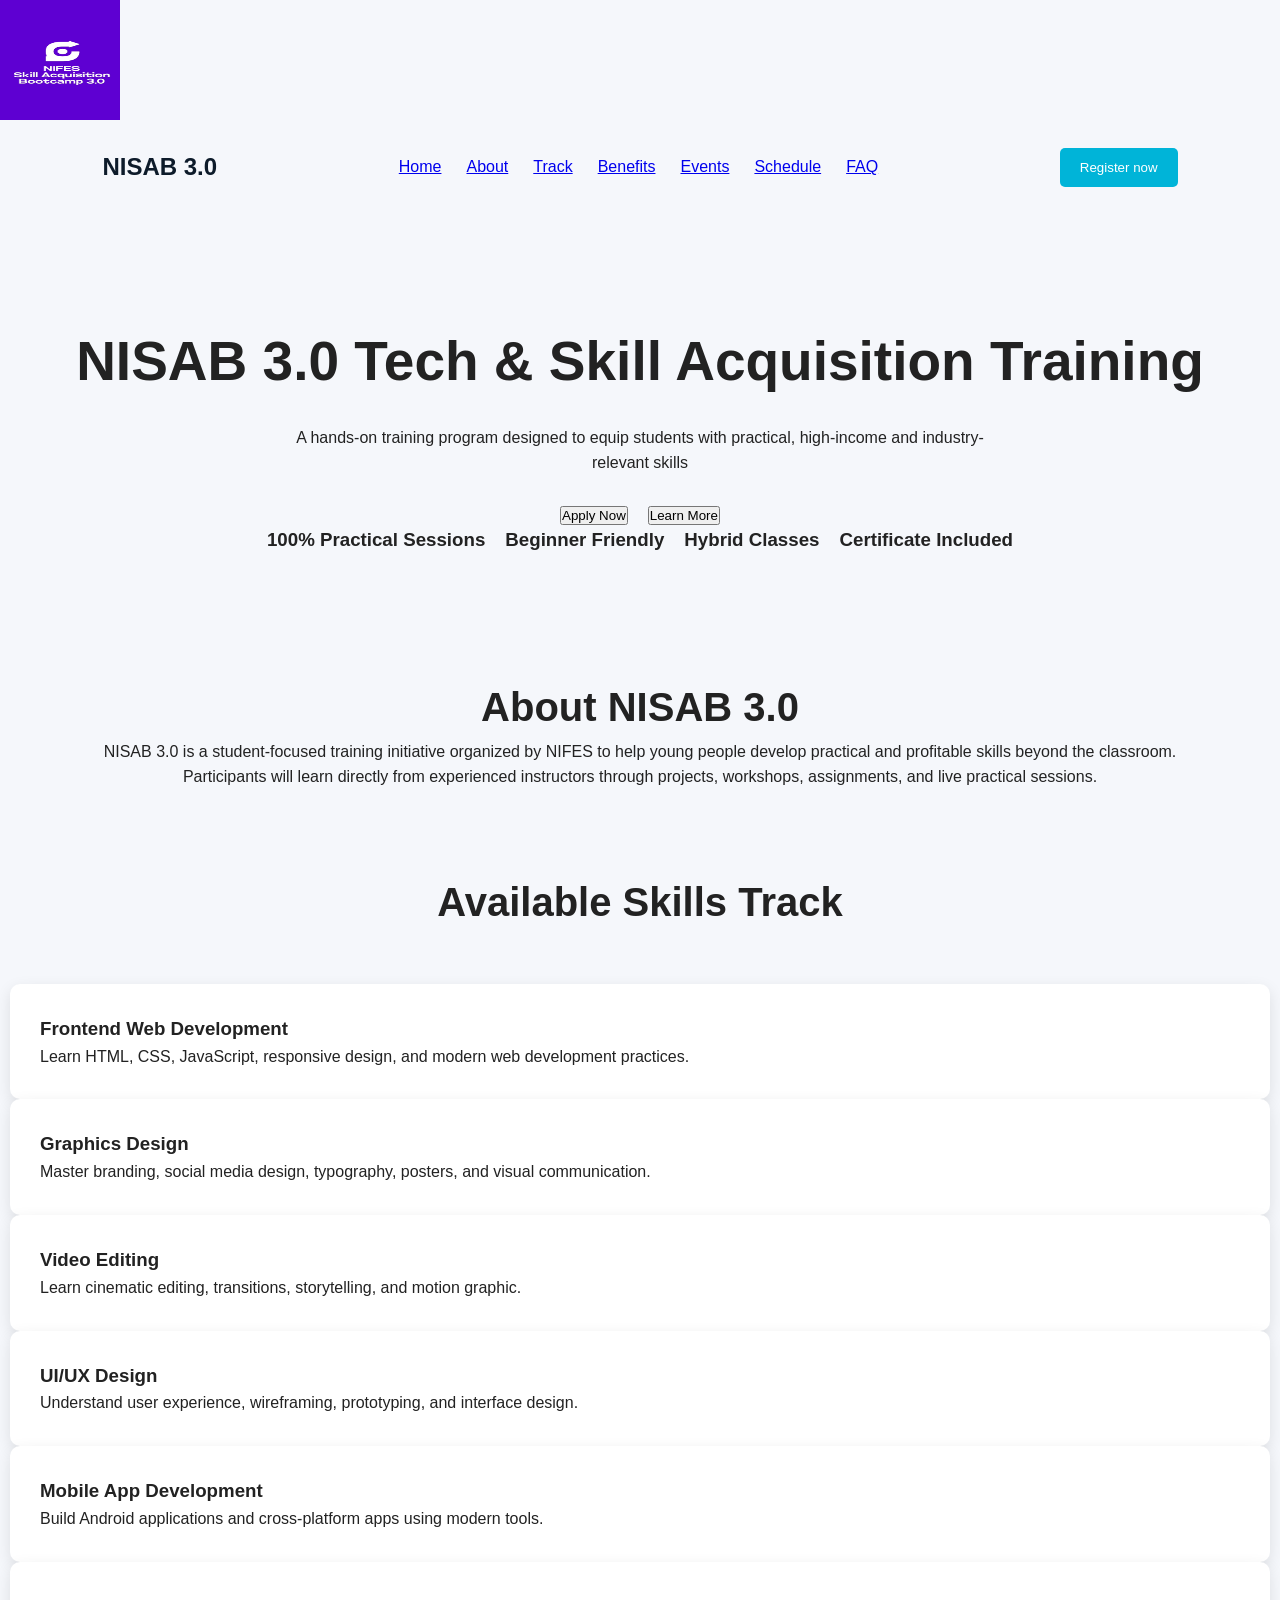
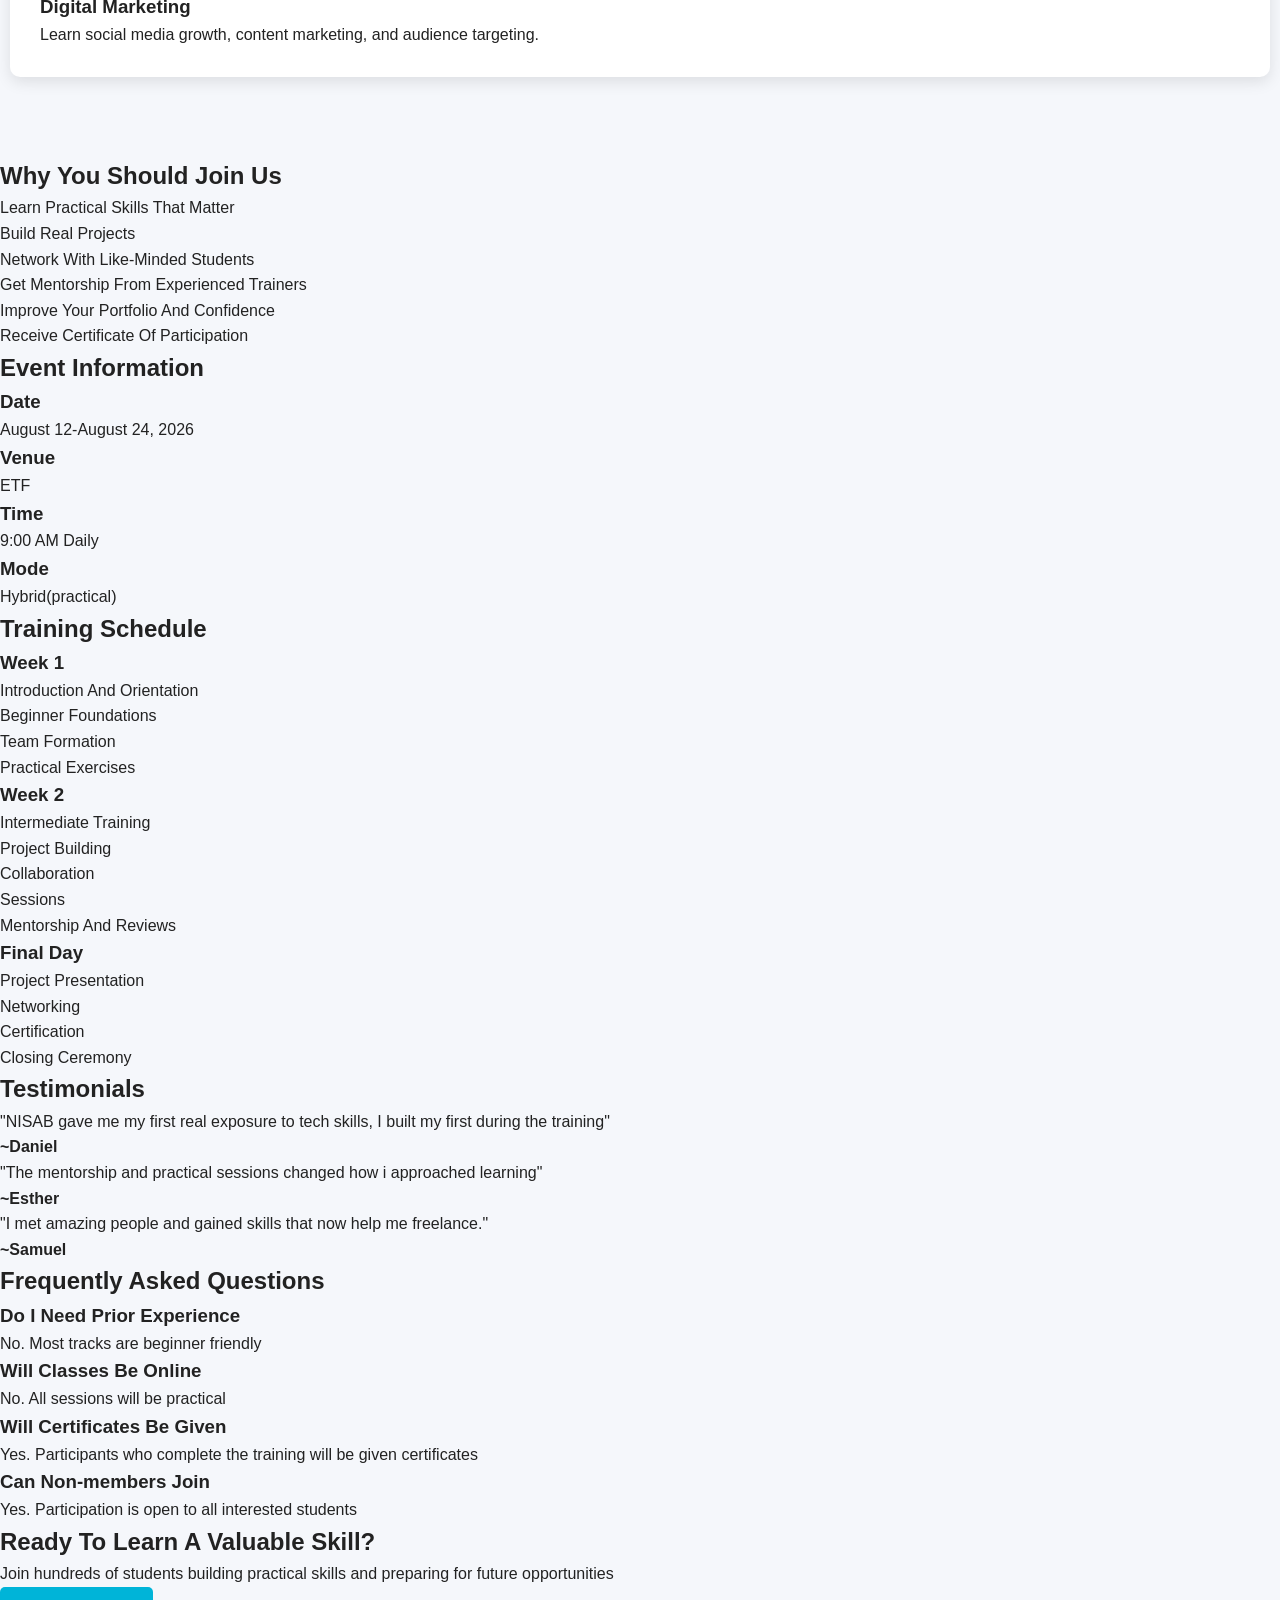
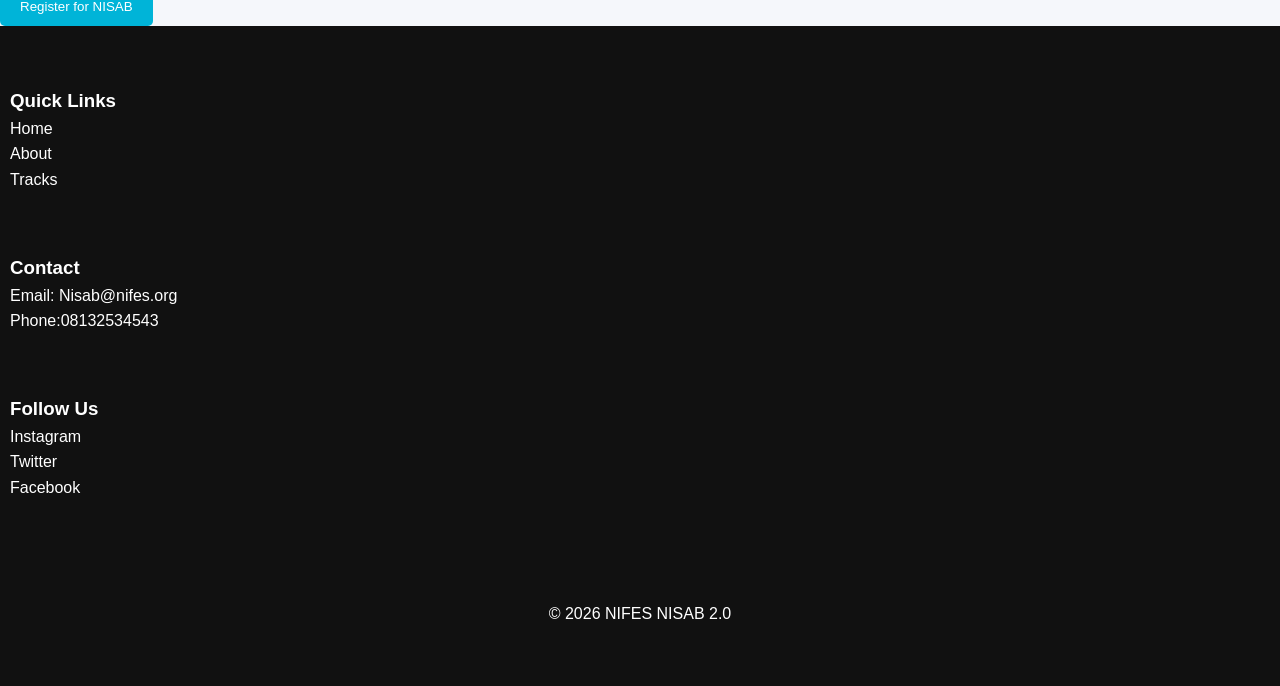
<file: index.html>
<!DOCTYPE html>
<html>

<head>
  <meta charset="UTF-8">
  <meta name="viewport" content="width=device-width, initial-scale=1">
  <title>NIFES NISAB 2.0</title>
  <img src="NISAB.jpg" alt="NISAB 3.0" height="120px"  width="120px"/>
  <link rel="shortcut icon" type="image/jpeg" href="nifes">
  <link rel="stylesheet" href="style.css">
</head>

<body>
  <!--- NAV BAR --->
  <header class="nav-bar">
    <nav class="nav-container">
      <h1 class="nav-name">NISAB 3.0</h1>
      <ul class="nav-links"> 
        <li><a href="#">Home</a></li>
        <li><a href="#">About</a></li>
        <li><a href="#">Track</a></li>
        <li><a href="#">Benefits</a></li>
        <li><a href="#">Events</a></li>
        <li><a href="#">Schedule</a></li>
        <li><a href="#">FAQ</a></li>
      </ul>
      
      <button type="submit" class="btn">Register now</button>
    </nav>

  </header>
  
  
  <!--- HERO SECTION --->
  <section class="hero">
    <h2>NISAB 3.0 Tech & Skill Acquisition Training</h2>
    <p>A hands-on training program designed to equip students with practical, high-income and industry-relevant skills
    </p>
    <div class="hero-features">
      <button type="submit">Apply Now</button>
      <button type="submit">Learn More</button>
    </div>
    <div class="hero-button">
      <h3>100% Practical Sessions</h3>
      <h3>Beginner Friendly</h3>
      <h3>Hybrid Classes</h3>
      <h3>Certificate Included</h3>
    </div>
  </section>
  
  
  <!--- ABOUT SECTION --->
  <section class="about">
    <h2>About NISAB 3.0</h2>
    <p>NISAB 3.0 is a student-focused training initiative organized by NIFES to help young people develop practical and profitable skills beyond the classroom.</p>
    <p>Participants will learn directly from experienced instructors through projects, workshops, assignments, and live practical sessions.</p>
  </section>


  <!--- TRAINING TRACKS --->
  <section class="tracks">
    <h2>Available Skills Track</h2>
    
    <div class="card">
     <h3>Frontend Web Development</h3>
       <p>Learn HTML, CSS, JavaScript, responsive design, and modern web development practices.</p>
    </div>
    
    <div class="card">
      <h3>Graphics Design</h3>
        <p>Master branding, social media design, typography, posters, and visual communication.</p>
    </div>
    
    <div class="card">
      <h3>Video Editing</h3>
      <p>Learn cinematic editing, transitions, storytelling, and motion graphic.</p>
    </div>
    
    <div class="card">
      <h3>UI/UX Design</h3>
      <p>Understand user experience, wireframing, prototyping, and interface design.</p>
    </div>
    
    <div class="card">
      <h3>Mobile App Development</h3>
      <p>Build Android applications and cross-platform apps using modern tools.</p>
    </div>
    
    <div class="card">
      <h3>Digital Marketing</h3>
      <p>Learn social media growth, content marketing, and audience targeting.</p>
    </div>
  </section>
  
  
  <!--- BENEFITS SECTION --->
  <section class="benefits">
    <h2>Why You Should Join Us</h2>
    <ul>
      <li>Learn Practical Skills That Matter</li>
      <li>Build Real Projects</li>
      <li>Network With Like-Minded Students</li>
      <li>Get Mentorship From Experienced Trainers</li>
      <li>Improve Your Portfolio And Confidence</li>
      <li>Receive Certificate Of Participation</li>
    </ul>
  </section>
  
  <!--- EVENT SECTION --->
  <section class="event">
    <h2>Event Information</h2>
    
    <h3>Date</h3>
    <p>August 12-August 24, 2026</p>
    
    <h3>Venue</h3>
    <p>ETF</p>
    
    <h3>Time</h3>
    <p>9:00 AM Daily</p>
    
    <h3>Mode</h3>
    <p>Hybrid(practical)</p>
  </section>
  
  
  <!--- SCHEDULE SECTION--->
  <section class="schedule">
    <h2>Training Schedule</h2>
    <div class="time">
      <h3>Week 1</h3>
      <ul>
        <li>Introduction And Orientation</li>
        <li>Beginner Foundations</li>
        <li>Team Formation</li>
        <li>Practical Exercises</li>
      </ul>
    </div>
    
    <div class="time">
      <h3>Week 2</h3>
      <ul>
        <li>Intermediate Training</li>
        <li>Project Building</li>
        <li>Collaboration</li>
        <li>Sessions</li>
        <li>Mentorship And Reviews</li>
      </ul>
    </div>
    
    <div class="time">
      <h3>Final Day</h3>
      <ul>
        <li>Project Presentation</li>
        <li>Networking</li>
        <li>Certification</li>
        <li>Closing Ceremony</li>
      </ul>
    </div>
  </section>
  
  
  <!--- Testimonials --->
  <section class="testimonials">
    <h2>Testimonials</h2>
    <div class="testimony">
      <p>"NISAB gave me my first real exposure to tech skills, I built my first during the training"</p>
      <h4><b>~Daniel</b></h4>
    </div>
    
    <div class="testimony">
      <p>"The mentorship and practical sessions changed how i approached learning"</p>
      <h4><b>~Esther</b></h4>
    </div>
    
    <div class="testimony">
      <p>"I met amazing people and gained skills that now help me freelance."</p>
      <h4><b>~Samuel</b></h4>
    </div>
  </section>
  
  <!--- FAQ SECTION --->
  <section class="FAQ">
    <h2>Frequently Asked Questions</h2>
    <div class="question">
      <h3>Do I Need Prior Experience</h3>
      <p>No. Most tracks are beginner friendly</p>
    </div>
    
    <div class="question">
      <h3>Will Classes Be Online</h3>
      <p>No. All sessions will be practical</p>
    </div>
    
    <div class="question">
      <h3>Will Certificates Be Given</h3>
      <p>Yes. Participants who complete the training will be given certificates</p>
    </div>
    
    <div class="question">
      <h3>Can Non-members Join</h3>
      <p>Yes. Participation is open to all interested students</p>
    </div>
  </section>
  
  <!--- CALL TO ACTION --->
  <section class="CAT">
    <h2>Ready To Learn A Valuable Skill?</h2>
    <p>Join hundreds of students building practical skills and preparing for future opportunities</p>
    
    <button type="submit" class="btn">Register for NISAB</button>
  </section>
  <!--- TO DO; WE'LL GET BACK TO LATER--->
  
  <!--- FOOTER --->
  <footer class="footer">
    <div class="footer-grid">
      <div>
      <h3>Quick Links</h3>
      <p>Home</p>
      <p>About</p>
      <p>Tracks</p>
      </div>

      <div>
        <h3>Contact</h3>
        <p>Email: Nisab@nifes.org</p>
        <p>Phone:08132534543</p>
      </div>

      <div>
        <h3>Follow Us</h3>
        <p>Instagram</p>
        <p>Twitter</p>
        <p>Facebook</p>
      </div>

      <p class="copyright">
        &copy 2026 NIFES NISAB 2.0
      </p>
  
    </footer>
</body>

</html>
</file>
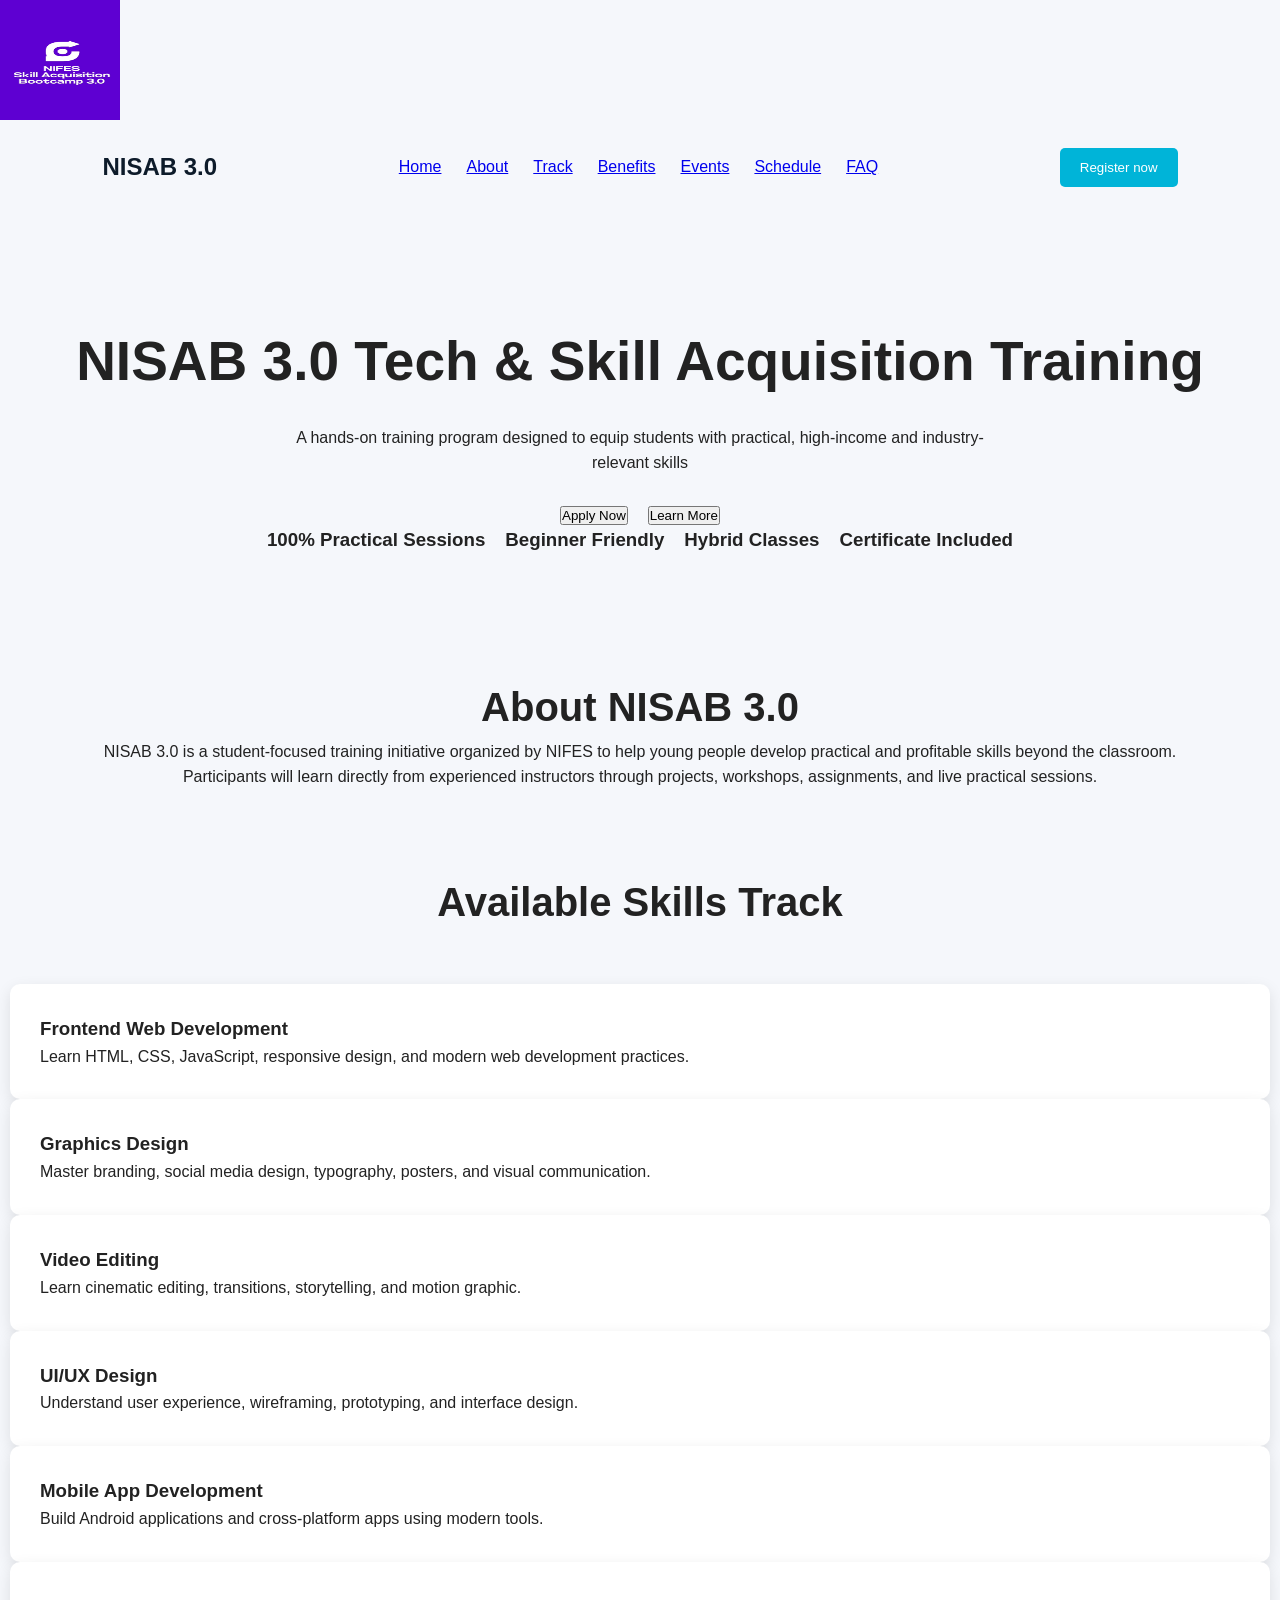
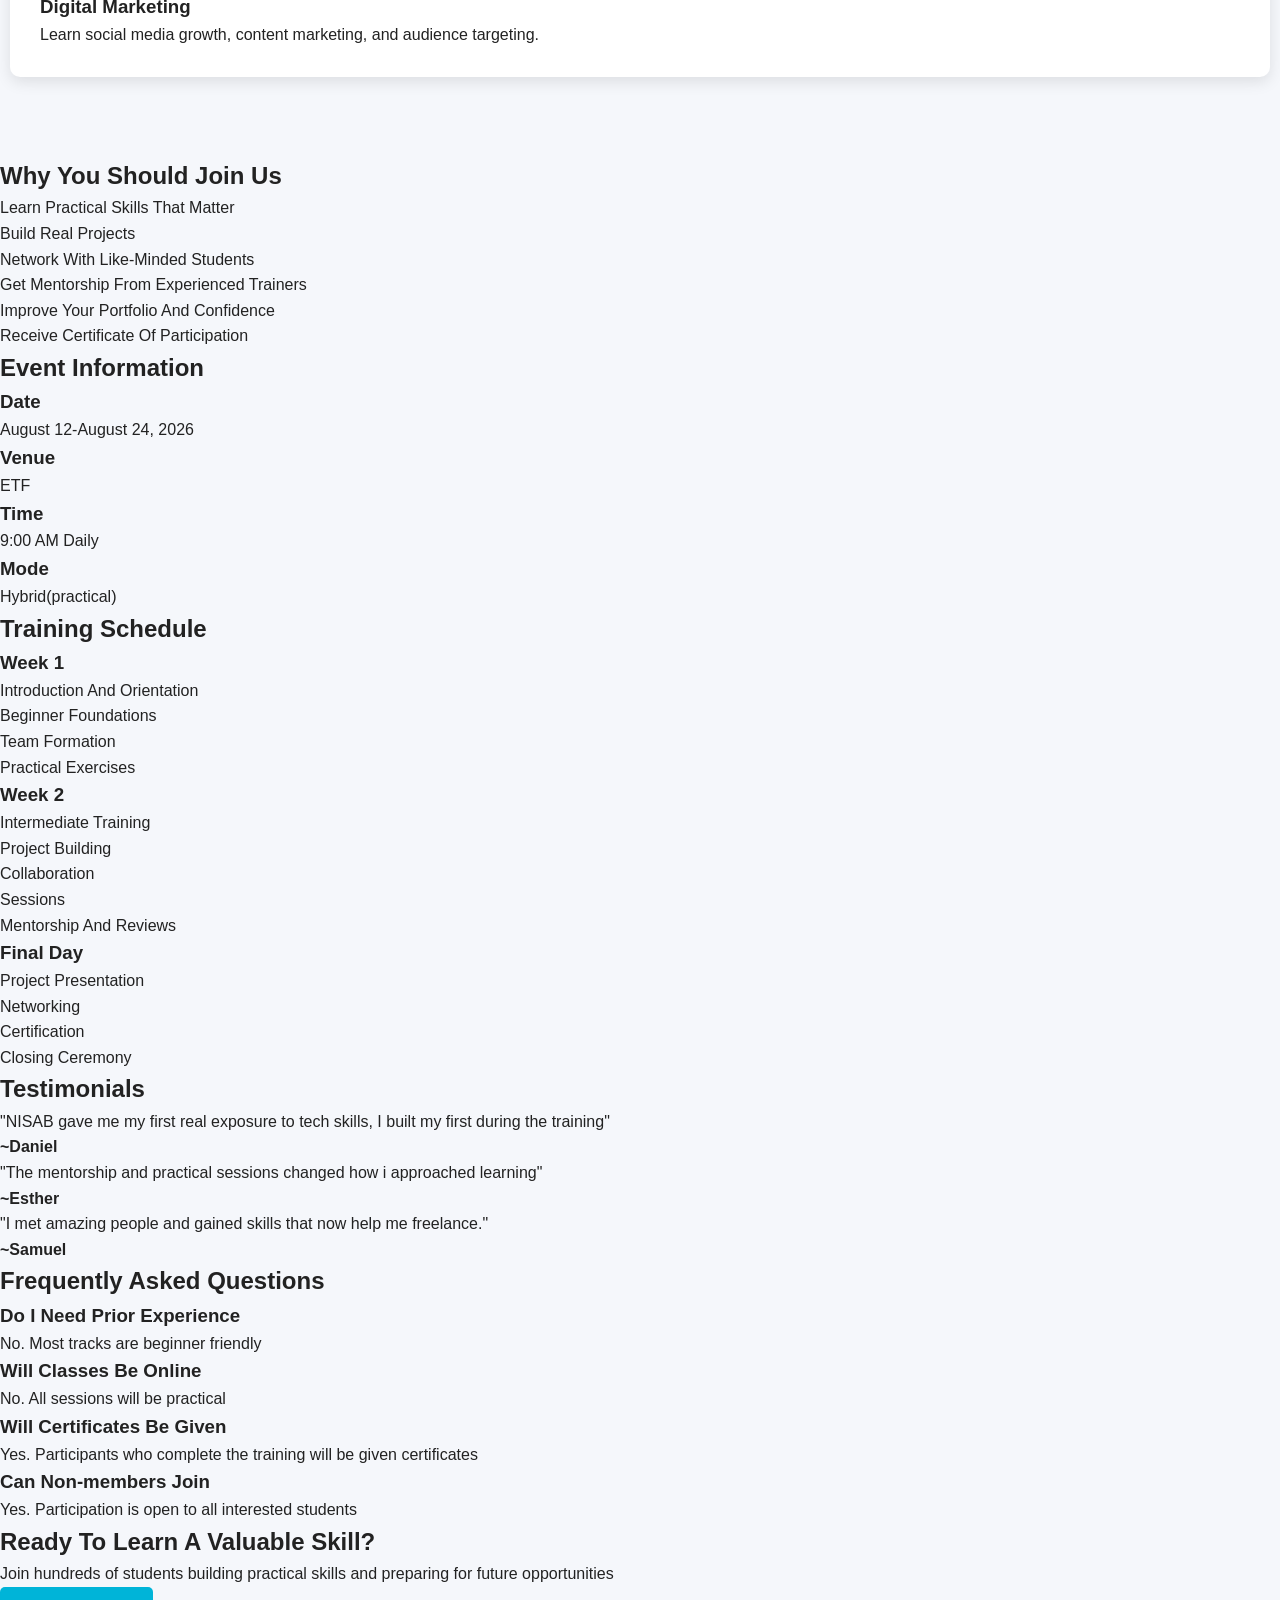
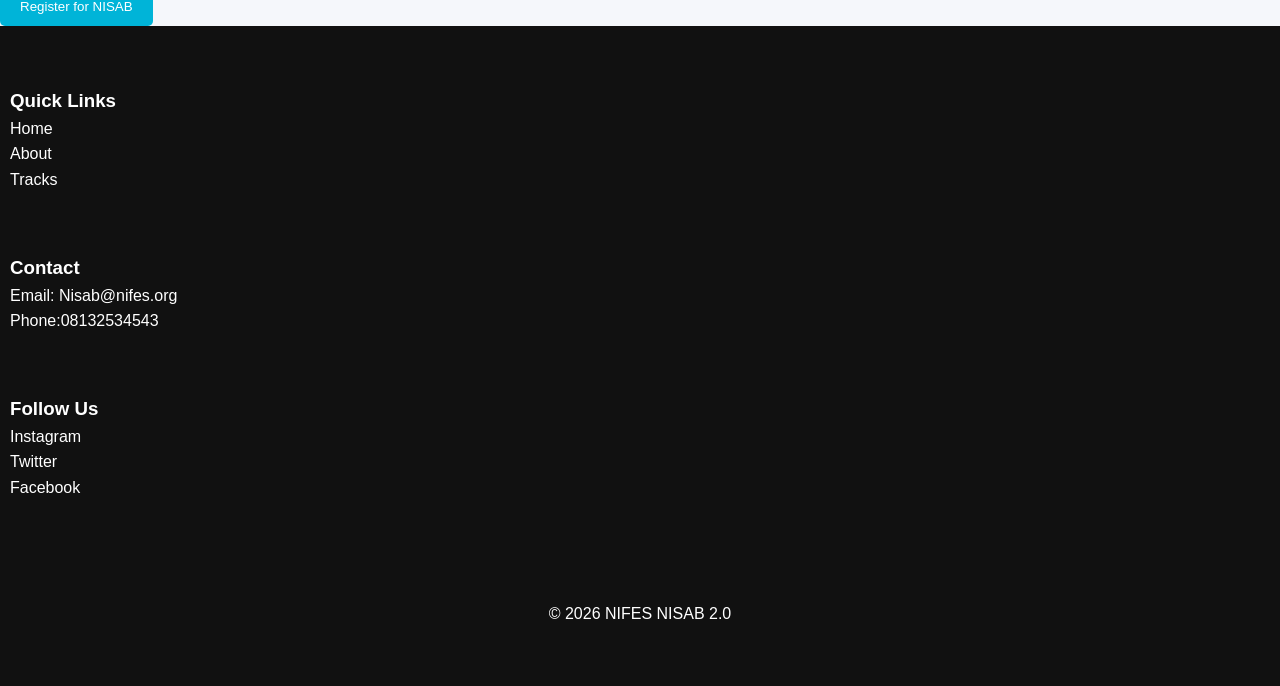
<file: landing.html>
<!DOCTYPE html>
<html>

<head>
  <meta charset="UTF-8">
  <meta name="viewport" content="width=device-width, initial-scale=1">
  <title>NIFES NISAB 2.0</title>
  <img src="NISAB.jpg" alt="NISAB 3.0" height="120px"  width="120px"/>
  <link rel="shortcut icon" type="image/jpeg" href="nifes">
  <link rel="stylesheet" href="style.css">
</head>

<body>
  <!--- NAV BAR --->
  <header class="nav-bar">
    <nav class="nav-container">
      <h1 class="nav-name">NISAB 3.0</h1>
      <ul class="nav-links"> 
        <li><a href="#">Home</a></li>
        <li><a href="#">About</a></li>
        <li><a href="#">Track</a></li>
        <li><a href="#">Benefits</a></li>
        <li><a href="#">Events</a></li>
        <li><a href="#">Schedule</a></li>
        <li><a href="#">FAQ</a></li>
      </ul>
      
      <button type="submit" class="btn">Register now</button>
    </nav>

  </header>
  
  
  <!--- HERO SECTION --->
  <section class="hero">
    <h2>NISAB 3.0 Tech & Skill Acquisition Training</h2>
    <p>A hands-on training program designed to equip students with practical, high-income and industry-relevant skills
    </p>
    <div class="hero-features">
      <button type="submit">Apply Now</button>
      <button type="submit">Learn More</button>
    </div>
    <div class="hero-button">
      <h3>100% Practical Sessions</h3>
      <h3>Beginner Friendly</h3>
      <h3>Hybrid Classes</h3>
      <h3>Certificate Included</h3>
    </div>
  </section>
  
  
  <!--- ABOUT SECTION --->
  <section class="about">
    <h2>About NISAB 3.0</h2>
    <p>NISAB 3.0 is a student-focused training initiative organized by NIFES to help young people develop practical and profitable skills beyond the classroom.</p>
    <p>Participants will learn directly from experienced instructors through projects, workshops, assignments, and live practical sessions.</p>
  </section>


  <!--- TRAINING TRACKS --->
  <section class="tracks">
    <h2>Available Skills Track</h2>
    
    <div class="card">
     <h3>Frontend Web Development</h3>
       <p>Learn HTML, CSS, JavaScript, responsive design, and modern web development practices.</p>
    </div>
    
    <div class="card">
      <h3>Graphics Design</h3>
        <p>Master branding, social media design, typography, posters, and visual communication.</p>
    </div>
    
    <div class="card">
      <h3>Video Editing</h3>
      <p>Learn cinematic editing, transitions, storytelling, and motion graphic.</p>
    </div>
    
    <div class="card">
      <h3>UI/UX Design</h3>
      <p>Understand user experience, wireframing, prototyping, and interface design.</p>
    </div>
    
    <div class="card">
      <h3>Mobile App Development</h3>
      <p>Build Android applications and cross-platform apps using modern tools.</p>
    </div>
    
    <div class="card">
      <h3>Digital Marketing</h3>
      <p>Learn social media growth, content marketing, and audience targeting.</p>
    </div>
  </section>
  
  
  <!--- BENEFITS SECTION --->
  <section class="benefits">
    <h2>Why You Should Join Us</h2>
    <ul>
      <li>Learn Practical Skills That Matter</li>
      <li>Build Real Projects</li>
      <li>Network With Like-Minded Students</li>
      <li>Get Mentorship From Experienced Trainers</li>
      <li>Improve Your Portfolio And Confidence</li>
      <li>Receive Certificate Of Participation</li>
    </ul>
  </section>
  
  <!--- EVENT SECTION --->
  <section class="event">
    <h2>Event Information</h2>
    
    <h3>Date</h3>
    <p>August 12-August 24, 2026</p>
    
    <h3>Venue</h3>
    <p>ETF</p>
    
    <h3>Time</h3>
    <p>9:00 AM Daily</p>
    
    <h3>Mode</h3>
    <p>Hybrid(practical)</p>
  </section>
  
  
  <!--- SCHEDULE SECTION--->
  <section class="schedule">
    <h2>Training Schedule</h2>
    <div class="time">
      <h3>Week 1</h3>
      <ul>
        <li>Introduction And Orientation</li>
        <li>Beginner Foundations</li>
        <li>Team Formation</li>
        <li>Practical Exercises</li>
      </ul>
    </div>
    
    <div class="time">
      <h3>Week 2</h3>
      <ul>
        <li>Intermediate Training</li>
        <li>Project Building</li>
        <li>Collaboration</li>
        <li>Sessions</li>
        <li>Mentorship And Reviews</li>
      </ul>
    </div>
    
    <div class="time">
      <h3>Final Day</h3>
      <ul>
        <li>Project Presentation</li>
        <li>Networking</li>
        <li>Certification</li>
        <li>Closing Ceremony</li>
      </ul>
    </div>
  </section>
  
  
  <!--- Testimonials --->
  <section class="testimonials">
    <h2>Testimonials</h2>
    <div class="testimony">
      <p>"NISAB gave me my first real exposure to tech skills, I built my first during the training"</p>
      <h4><b>~Daniel</b></h4>
    </div>
    
    <div class="testimony">
      <p>"The mentorship and practical sessions changed how i approached learning"</p>
      <h4><b>~Esther</b></h4>
    </div>
    
    <div class="testimony">
      <p>"I met amazing people and gained skills that now help me freelance."</p>
      <h4><b>~Samuel</b></h4>
    </div>
  </section>
  
  <!--- FAQ SECTION --->
  <section class="FAQ">
    <h2>Frequently Asked Questions</h2>
    <div class="question">
      <h3>Do I Need Prior Experience</h3>
      <p>No. Most tracks are beginner friendly</p>
    </div>
    
    <div class="question">
      <h3>Will Classes Be Online</h3>
      <p>No. All sessions will be practical</p>
    </div>
    
    <div class="question">
      <h3>Will Certificates Be Given</h3>
      <p>Yes. Participants who complete the training will be given certificates</p>
    </div>
    
    <div class="question">
      <h3>Can Non-members Join</h3>
      <p>Yes. Participation is open to all interested students</p>
    </div>
  </section>
  
  <!--- CALL TO ACTION --->
  <section class="CAT">
    <h2>Ready To Learn A Valuable Skill?</h2>
    <p>Join hundreds of students building practical skills and preparing for future opportunities</p>
    
    <button type="submit" class="btn">Register for NISAB</button>
  </section>
  <!--- TO DO; WE'LL GET BACK TO LATER--->
  
  <!--- FOOTER --->
  <footer class="footer">
    <div class="footer-grid">
      <div>
      <h3>Quick Links</h3>
      <p>Home</p>
      <p>About</p>
      <p>Tracks</p>
      </div>

      <div>
        <h3>Contact</h3>
        <p>Email: Nisab@nifes.org</p>
        <p>Phone:08132534543</p>
      </div>

      <div>
        <h3>Follow Us</h3>
        <p>Instagram</p>
        <p>Twitter</p>
        <p>Facebook</p>
      </div>

      <p class="copyright">
        &copy 2026 NIFES NISAB 2.0
      </p>
  
    </footer>
</body>

</html>
</file>
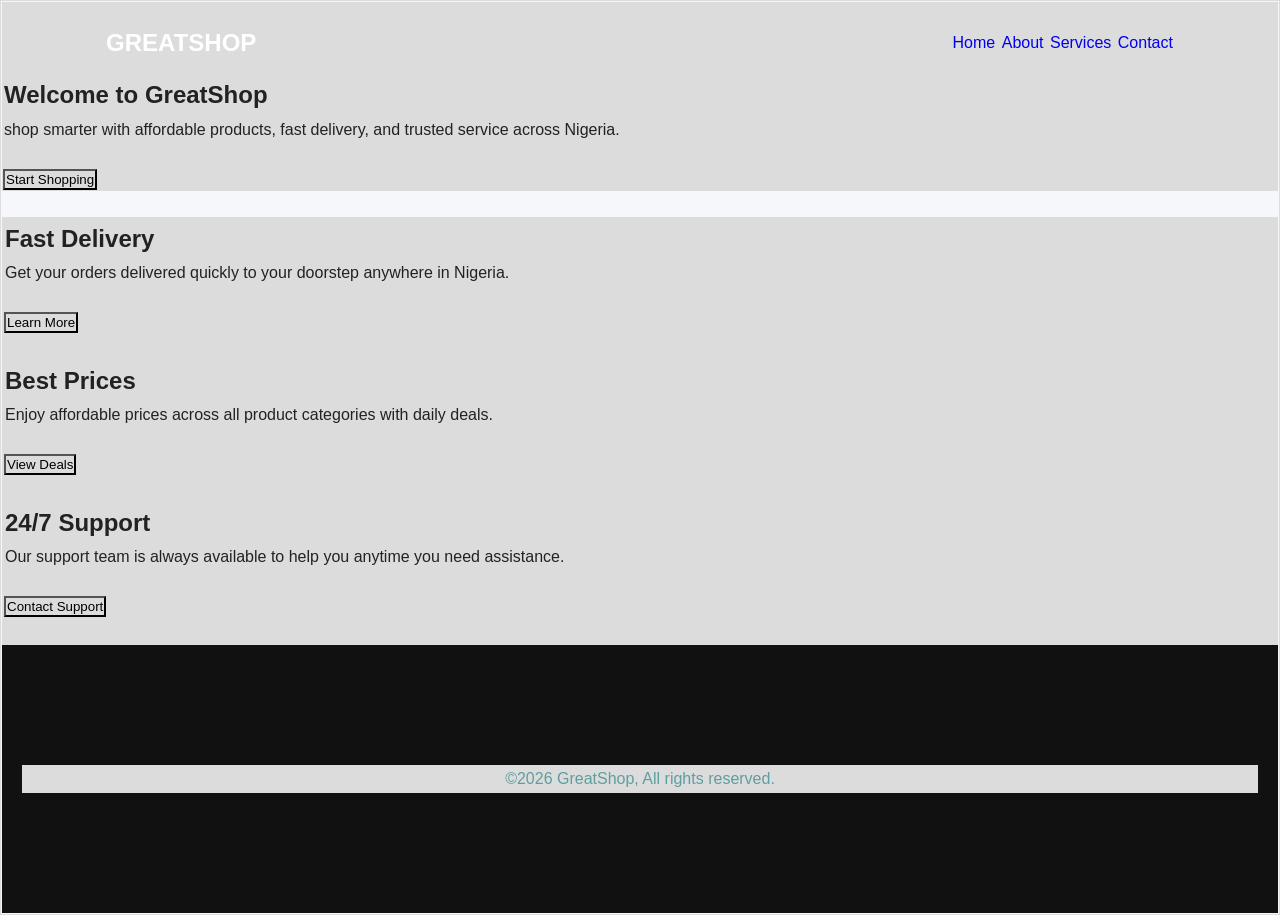
<file: THIRD MONDAY ASSIGNMENT.html>
<html lang="en">
<head>
    <meta charset="UTF-8">
    <meta name="viewport" content="width=device-width, initial-scale=1.0">
    <title>Welcome to Greatshop</title>
    <link rel="stylesheet" href="style.css">
    <style>
        *{
            margin: 0px;
            padding: 1px;
            box-sizing: border-box;
            background-color: gainsboro;
            text-decoration: rgb( 19, 217, 217);

        }
        .links{
            text-align: right;
            gap: 10px;
        }

        .Herosection{
            display: flexbox;
            flex-direction: column;
            /* stack items verticaly */
            align-items: center;
            /* center items horizontally */

        }

        .card{
            display: flexbox;
            width: 200px;
            margin: 10px;
            padding: 20px;
            display: inline-block;


        }
        /* .card{ */
        /* display: flex; */
        /* text-align: center; */
        /* margin-top: 50px; */

        /* } */

        .footer{
            text-align: center;
            color: cadetblue;

        }



    </style>
</head>
<body>
<!-- NAV BAR -->
 <header class="nav-bar">
    <nav class="nav-container">
        <h1 class="logo">GREATSHOP</h1>
            <ul class="links">
            <a href="#">Home</a>
            <a href="#">About</a>
            <a href="#">Services</a>
            <a href="#">Contact</a>
            </ul>

    </nav>
 </header>


 <!-- HERO SECTION -->
  <section class="Herosection">
    <h1>Welcome to GreatShop</h1>
    <p>shop smarter with affordable products, fast delivery, and trusted service across Nigeria.</p><br>
    <button>Start Shopping</button>
  </section><br>

  <!-- CARD SECTION -->
   <section class="cad">

    <div class="cad">
        <h2>Fast Delivery</h2>
        <p>Get your orders delivered quickly to your doorstep anywhere in Nigeria.</p><br>
        <button>Learn More</button>
    </div><br>

    <div>
        <h2>Best Prices</h2>
        <p>Enjoy affordable prices across all product categories with daily deals.</p><br>
        <button>View Deals</button>
    </div><br>

    <div>
        <h2>24/7 Support</h2>
        <p>Our support team is always available to help you anytime you need assistance.</p><br>
        <button>Contact Support</button>
    </div><br>

   </section>

   <!-- FOOTER -->
    <section class="footer">
        <div class="footer">
            <p>&copy;2026 GreatShop, All rights reserved.</p>
        </div>
    </section>

</body>
</html>
</file>
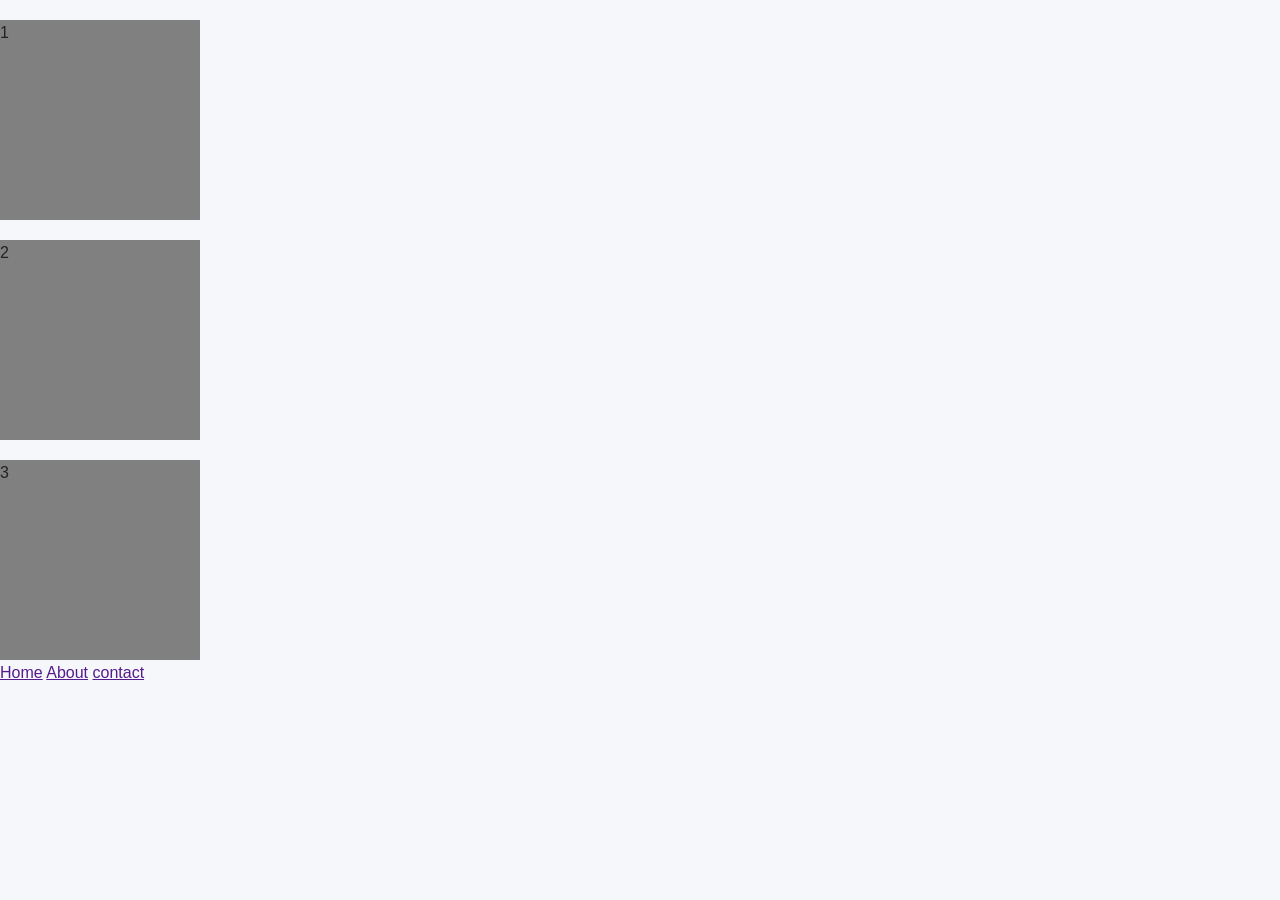
<file: Wednesday.html>
<html lang="en">
<head>
    <meta charset="UTF-8">
    <meta name="viewport" content="width=device-width, initial-scale=1.0">
    <title>Document</title>
    <link rel="stylesheet" href="style.css">
    <style>
        * {
            padding: 0;
            margin: 0;
            box-sizing: border-box;

        }
        .box {
            height: 200;
            width: 200;
            background-color: gray;
            /* float left; */
             margin-left; 20px;
             margin-top: 20px;

        }
        .tem {
            display: inline;
            /* padding: 10px; */
        }
         .container {
            /* display: flex; */
            display: grid;
            /* grid-template-rows: 1fr 1fr 1fr;*/
            /* grid-template-columns: 1fr 1fr; */
            /* grid-template-columns: 1fr 1fr 1fr 5fr;*/
            /* grid-template-columns: repeat(4 1fr); */
            /*flex-direction: row; */
            /*flex-direction: row-reverse; */
            flex-direction: column;
            flex-direction: column-reverse;
            justify-content: center;
            justify-content: flex-end;
            justify-content: space-between;

         } 
         
         .box1 {
            grid-column: span 2;
         }

         .box2 {
            grid-column: span 2;
         }

            
    
    </style>
</head>
<body>
    <div class="container">
        <div class="box box1">1</div>
        <div class="box box2">2</div>
        <div class="box box3">3</div>
    </div>
    <nav>
        <a href=""class="item">Home</a>
        <a href=""class="item">About</a>
        <a href=""class="item">contact</a>
    </nav>
    
</body>
</html>
</file>
<file: style.css>
/* RESET */

* {
  margin: 0px;
  padding: 0px;
  box-sizing: border-box;
}

/* BODY */
body {
  font-family: Arial, Helvetica, sans-serif;
  line-height: 1.6;
  background-color: #f5f7fb;
  color: #222;
}

/* NAV BAR */
.nav-bar {
  color: #0d1b2a;
  padding: 20px 8% 10px;
}

.nav-container {
  display: flex;
  justify-content: space-between;
  align-items: center;
}

.logo {
  color: white;
}

.nav-links {
  display: flex;
  gap: 25px;
  list-style: none;
}

.nav-links a:hover {
  color: #00b4d8;
}
/* BTN, BTN OUTLINE */
.btn {
  background: #00b4d8;
  color: #fff;
  border: none;
  padding: 12px 20px;
  border-radius: 5px;
  cursor: pointer;

}
.btn:hover {
  background: #0056c7;
}

.btn-outline {
  background: transparent;
  border: 2px solid black;
  color: white;
  padding: 12px 20px;
  border-radius: 5px;
  cursor: pointer;
}

/* HERO */
.hero {
 /* background-image: url(IMAGES/Background.jpg); */
 /* background-size: contain; */
 /* background-color: linear-gradient,(rgba(0, 0, 0, 0.6) rgba(13, 245, 4, 0.6)) */
 background: url("https://images.unsplash.com/photo-1580476262798-bddd9f4b7369.jpeg");
 background-size: cover;
 backgroud-position:center;
 text-color: #fff;
 text-align: center;
 padding: 120px 10px;
}

.hero h2 {
  font-size: 55px;
  margin-bottom: 20px;
}

.hero p {
  max-width: 700px;
  margin: auto;
  margin-bottom: 30px;
}

.hero div {
  display: flex;
  justify-content: center;
  gap: 20px;
}

.hero-features {
  display: grid;
  grid-template-columns: repeat(4 1fr);
  gap: 20px;
}
.hero-features h3 {
  background: rgba(255, 255, 255, 0.1);
  padding: 20px;
  border-radius: 10px;
}
/* ABOUT SECTION */
.about {
  padding: 80px 10x;
  text-align: center;
}
.about h2{
  margin-bottom: 2opx;
  font-size: 40px;

}
/* TRACK */
.tracks{
  padding: 80px 10px;
}

.tracks h2 {
text-align: center;
margin-bottom: 50px;
font-size: 40px;
}

.tracks-container{
  display: grid;
  grid-template-columns: repeat(3 1fr);
  gap: 25px;
}

.card{
  background: white;
  padding: 30px;
  border-radius: 10px;
  box-shadow: 0px 5px 15px rgba(0, 0, 0, 0.1);
}

.card-hover {
transform: translateY(-10px);
}

/* BENEFIT SECTION */
.benefit {
  background: #222;
  color: white;
  padding: 80px 10px;
  /* text-align: center; */
}

.benefit h2{
  margin-bottom: 20px;

}


.benefit-ul{
  padding-left: 20px;
}

/* FOOTER */

.footer{
  background: #111;
  color: #fff;
  padding: 60px 10px;
}

.footer-grid{
display: grid;
grid-template-columns: repeat(3 1fr);
gap: 60px;
}

/* COPYRIGHT */
.copyright {
  margin-top: 40px;
  text-align: center;
}
</file>
